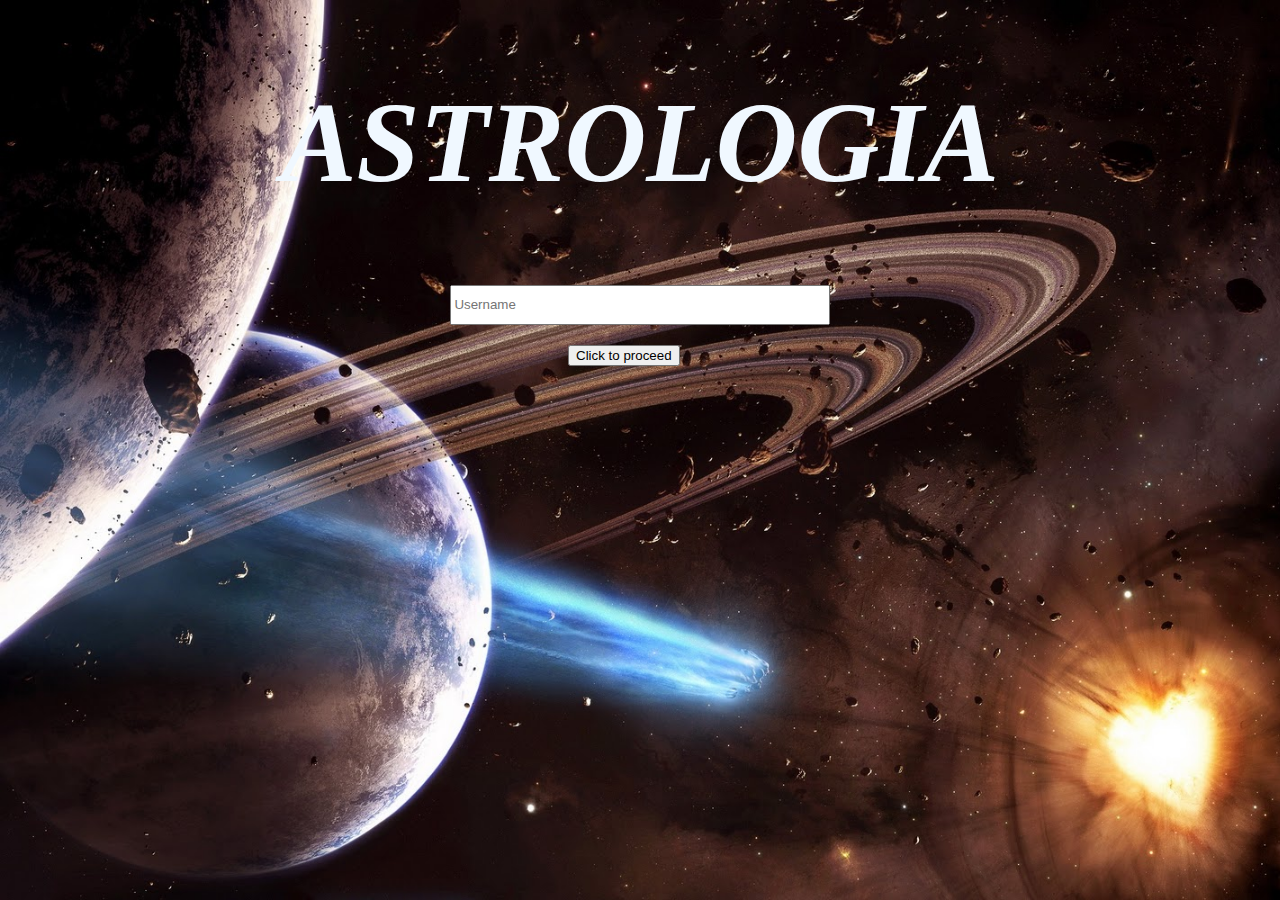
<file: index.html>
<DOCTYPE html>
        <html>
        <head>
           <title> ASTROLOGIA✨💗 </title>
           <script type="text/javascript">
            alert("HELLO FELLOW ATRONOMERS!")
            alert("I HOPE YOUR DOING WELL!")
            alert("LET'S EXPLORE MORE ABOUT")
            alert("PLANETS and STARS!")
            </script>
            <style>
         body{
            background-image:url(galaxy.jpg);
            background-size: cover;
            background-attachment: fixed;
         }
         .content{
             background: galaxy.jpg;
             width: 20%;
             padding: 30px;
             margin: 80px auto;
             }
         </style>

         <h1>
            ASTROLOGIA
            <style>
                h1{
                    color: aliceblue;
                    font-style: italic;
                    text-align: center;
                    padding-top: 70px;
                    font-size: 3cm;
                }
            </style>
         </h1>
         
             <input type="text" placeholder="Username" radius="50%"> 
             <style>
                input{
                    display: block;
                    margin: auto;
                    margin-top: 30px;
                    width: 30%;
                    height: 40px;
                    font-weight: 100%
                    font-size: medium
                     }
                 </style>

            <a href="HATDOG.html"><button>Click to proceed</button></a>
            <style>
               a{
                display: block;
                margin-left: 70ch;
                margin-top: 20px;
               }
               
            </style>
            

     
</html>
</file>
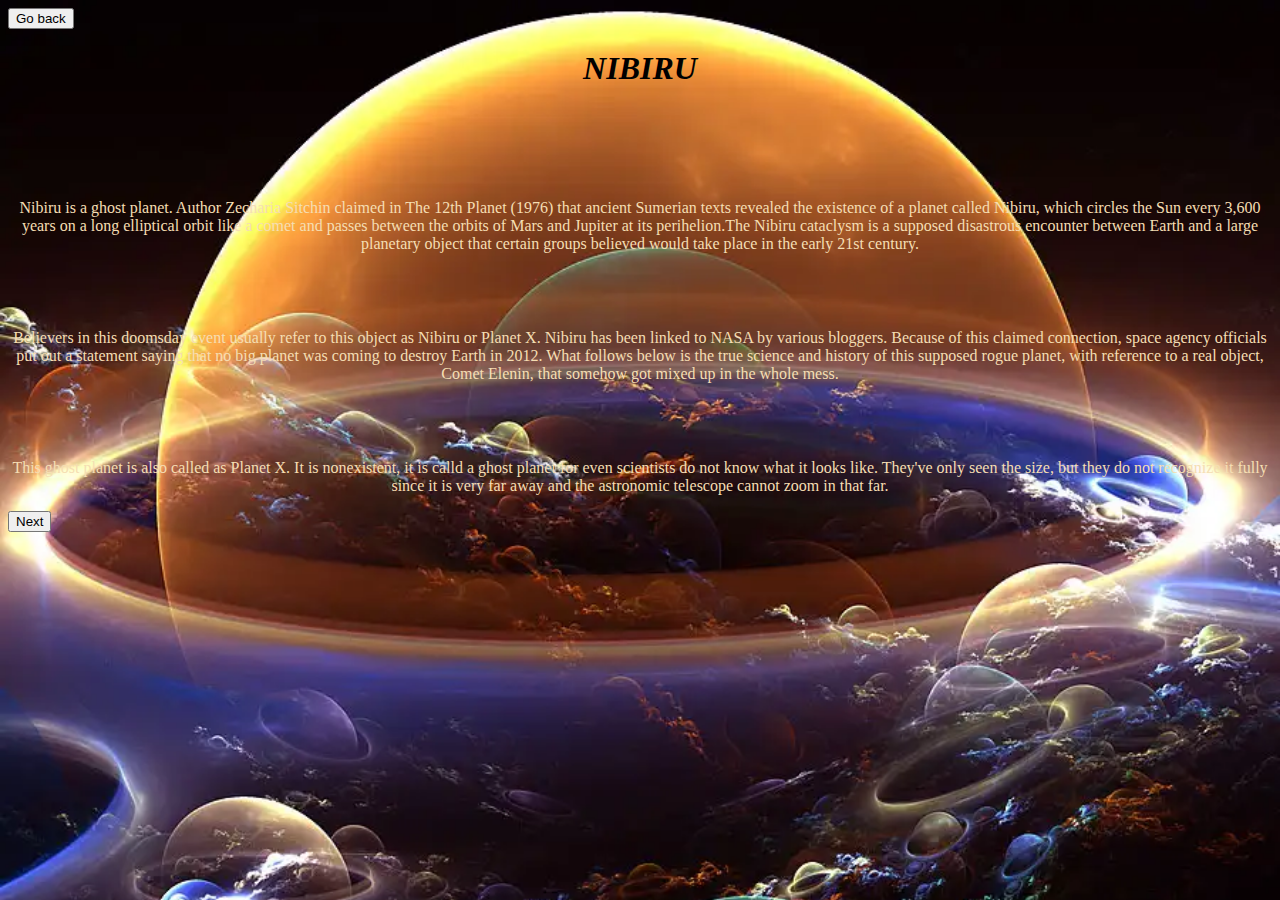
<file: about.html>
<body> 
    <a href="HATDOG.HTML"><button>Go back</button></a>
    
    
    <style>
        body{
           background-image:url(Nibiru.png);
           background-size: cover;
           background-attachment: fixed;
        }
        .content{
            background: Nibiru.png;
            width: 20%;
            padding: 30px;
            margin: 80px auto;
            }
        </style>
     
       <h1>NIBIRU</h1>
       <STYLE>
        h1{
            text-align: center;
            font-style: italic;
            padding-bottom: 30px;
        }
       </STYLE>
    
     <p>Nibiru is a ghost planet. Author Zecharia Sitchin claimed in The 12th Planet (1976) that ancient Sumerian texts revealed the existence of a planet called Nibiru, which circles the Sun every 3,600 years on a long 
        elliptical orbit like a comet and passes between the orbits of Mars and Jupiter at its perihelion.The Nibiru cataclysm is a supposed disastrous encounter between Earth and a large planetary object  that certain groups believed would take place in the early 21st century.</p>

        
         <p>Believers in this doomsday event usually refer to this object as Nibiru or Planet X. Nibiru has been linked to NASA by various bloggers. Because of this claimed connection, space agency officials put out a statement saying that no big planet was coming to destroy Earth in 2012. What follows
             below is the true science and history of this supposed rogue planet, with reference to a real object, Comet Elenin, that somehow got mixed up in the whole mess.</p>
             <p>This ghost planet is also called as Planet X. It is nonexistent, it is calld a ghost planet for even scientists do not know what it looks like.
                They've only seen the size, but they do not recognize it fully since it is very far away and the astronomic telescope cannot zoom in that far. </p>
    
                <style>
                    p{
                        text-align: center;
                        padding-top: 60px;
                        color: wheat;
                    }
                </style>

                <a href="kuyaw.html"><button>Next</button></a>
                <style>
                    a{
                        padding-inline-end: 20px;
                    }
                </style>
 </body>
</file>
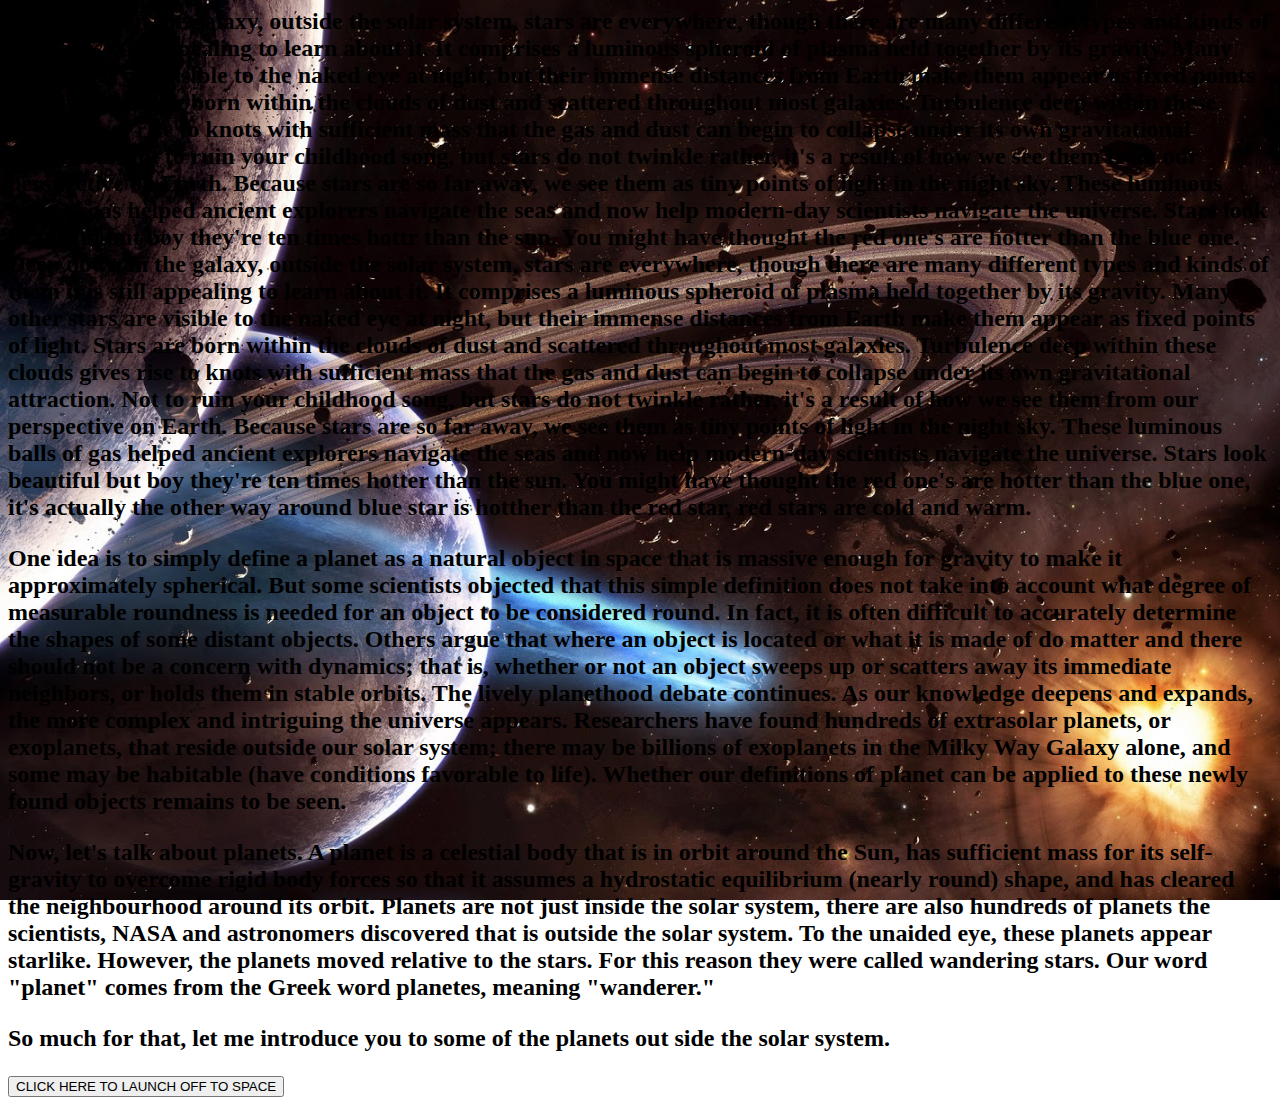
<file: djashene.html>
<DOCTYPE html>
    <html>
    <head>
       <title> ASTROLOGIA✨💗 </title>
       <script type="text/javascript">
        alert("HELLO FELLOW ATRONOMERS!")
        alert("I HOPE YOUR DOING WELL!")
        alert("LET'S EXPLORE MORE ABOUT")
        alert("PLANETS and STARS!")
        </script>
        <style>
     body{
        background-image:url(galaxy.jpg);
        background-size: cover;
        background-attachment: fixed;
     }
     .content{
         background: galaxy.jpg;
         width: 20%;
         padding: 30px;
         margin: 80px auto;
         }
     </style>
        <h2>Deep down in the galaxy, outside the solar system, stars are everywhere, though there are many different types and kinds of them it is still appealing to learn about it. It comprises a luminous spheroid of plasma held together by its gravity. Many other stars are visible to the naked eye at night, but their immense distances from Earth make them appear as fixed points of light. 
 
            Stars are born within the clouds of dust and scattered throughout most galaxies. Turbulence deep within these clouds gives rise to knots with sufficient mass that the gas and dust can begin to collapse under its own gravitational attraction. Not to ruin your childhood song, but stars do not twinkle rather, it's a result of how we see them from our perspective on Earth. Because stars are so far away, we see them as tiny points of light in the night sky.
          
            These luminous balls of gas helped ancient explorers navigate the seas and now help modern-day scientists navigate the universe. Stars look beautiful but boy they're ten times hottr than the sun. You might have thought the red one's are hotter than the blue one.
            Deep down in the galaxy, outside the solar system, stars are everywhere, though there are many different types and kinds of them it is still appealing to learn about it. It comprises a luminous spheroid of plasma held together by its gravity. Many other stars are visible to the naked eye at night, but their immense distances from Earth make them appear as fixed points of light. 
 
  Stars are born within the clouds of dust and scattered throughout most galaxies. Turbulence deep within these clouds gives rise to knots with sufficient mass that the gas and dust can begin to collapse under its own gravitational attraction. Not to ruin your childhood song, but stars do not twinkle rather, it's a result of how we see them from our perspective on Earth. Because stars are so far away, we see them as tiny points of light in the night sky.

  These luminous balls of gas helped ancient explorers navigate the seas and now help modern-day scientists navigate the universe. Stars look beautiful but boy they're ten times hotter than the sun. You might have thought the red one's are hotter than the blue one, it's actually the other way around blue star is hotther than the red star, red stars are cold and warm.</p>

  <p>One idea is to simply define a planet as a natural object in space that is massive enough for gravity to make it approximately spherical. But some scientists objected that this simple definition does not take into account what degree of measurable roundness is needed for an object to be considered round. In fact, it is often difficult to accurately determine the shapes of some distant objects. Others argue that where an object is located or what it is made of do matter and there should not be a concern with dynamics; that is, whether or not an object sweeps up or scatters away its immediate neighbors, or holds them in stable orbits. The lively planethood debate continues. As our knowledge deepens and expands, the more complex and intriguing the universe appears. Researchers have found hundreds of extrasolar planets, or exoplanets, that reside outside our solar system; there may be billions of exoplanets in the Milky Way Galaxy alone, and some may be habitable (have conditions favorable to life). Whether our definitions of planet can be applied to these newly found objects remains to be seen.</p>

  <p>Now, let's talk about planets. A planet is a celestial body that is in orbit around the Sun, has sufficient mass for its self-gravity to overcome rigid body forces so that it assumes a hydrostatic equilibrium (nearly round) shape, and  has cleared the neighbourhood around its orbit. Planets are not just inside the solar system, there are also hundreds of planets the scientists, NASA and astronomers discovered that is outside the solar system. To the unaided eye, these planets appear starlike. However, the planets moved relative to the stars. For this reason they were called wandering stars. Our word "planet" comes from the Greek word planetes, meaning "wanderer." 
  </p>

<p>So much for that, let me introduce you to some of the planets out side the solar system.
 </h2>
 
 <a href="about.html"><button>CLICK HERE TO LAUNCH OFF TO SPACE</button></a>
</file>
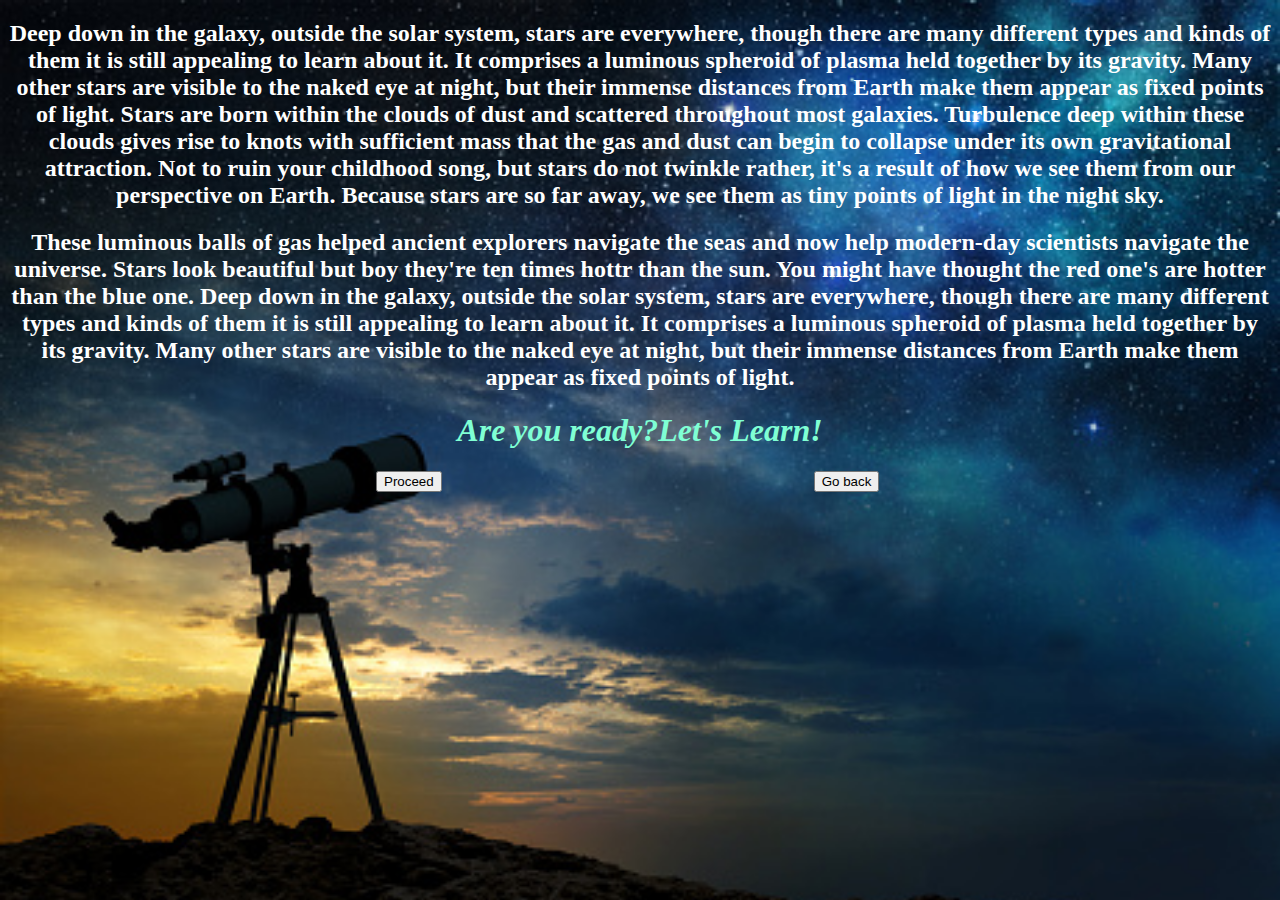
<file: HATDOG.html>
<!DOCTYPE html>

<style>
    body{
       background-image:url(galaxy\ 2.jpg);
       background-size: cover;
       background-attachment: fixed;
    }
    .content{
        background: galaxy\ 2.jpg;
        width: 20%;
        padding: 30px;
        margin: 80px auto;
        }
    </style>

      <h2>
        Deep down in the galaxy, outside the solar system, stars are everywhere, though there are many different types and kinds of them it is still appealing to learn about it. It comprises a luminous spheroid of plasma held together by its gravity. Many other stars are visible to the naked eye at night, but their immense distances from Earth make them appear as fixed points of light. 
 
            Stars are born within the clouds of dust and scattered throughout most galaxies. Turbulence deep within these clouds gives rise to knots with sufficient mass that the gas and dust can begin to collapse under its own gravitational attraction. Not to ruin your childhood song, but stars do not twinkle rather, it's a result of how we see them from our perspective on Earth.
             Because stars are so far away, we see them as tiny points of light in the night sky.</h2>
          
           <h2>These luminous balls of gas helped ancient explorers navigate the seas and now help modern-day scientists navigate the universe. Stars look beautiful but boy they're ten times hottr than the sun. You might have thought the red one's are hotter than the blue one.
            Deep down in the galaxy, outside the solar system, stars are everywhere, though there are many different types and kinds of them it is still appealing to learn about it. It comprises a luminous spheroid of plasma held together by its gravity. Many other stars are visible to the naked eye at night, but their immense distances from Earth make them appear as fixed points of light. </h2> 
 
        <style>
            h2{
                text-align: center;
                color: white;
            }
        </style>

        <h1>Are you ready?Let's Learn!</h1>
        <style>
            h1{
                text-align: center;
                color:aquamarine;
                font-style: italic;
            }
        </style>

       <a href="about.html"><button>Proceed</button></a>
       <style>
        a{
            text-align: justify;
            padding-left: 80ich;
            
        }
       </style>
       <a href="index.html"><button>Go back</button></a>
       <style>
        a{
            text-align: center;
            padding-left: 46ch;
        }
       </style>

             
            
  
          


      

     

    
    







 </html>
</file>
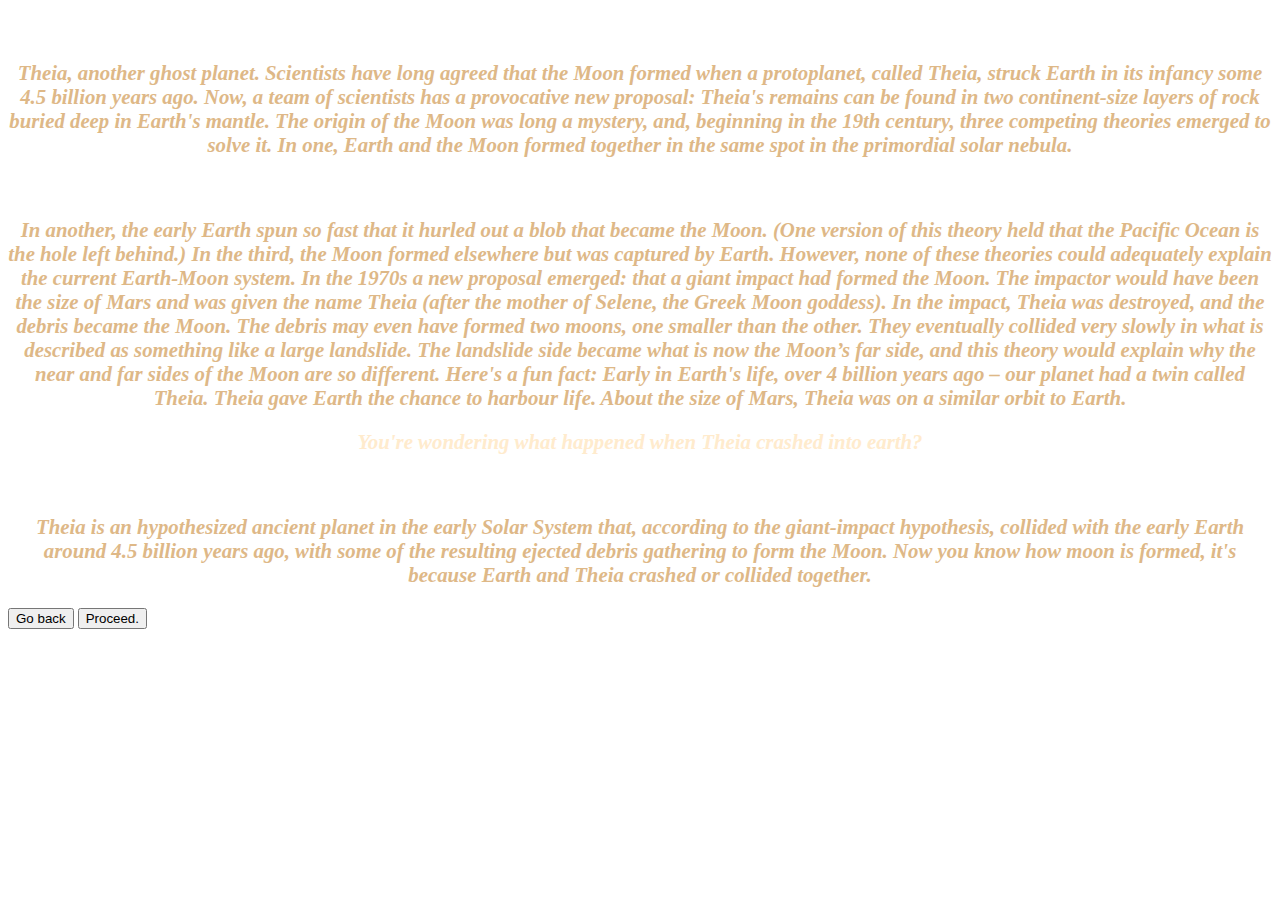
<file: kuyaw.html>
<!DOCTYPE html>
<style>
    body{
       background-image:url(https://www.sciencealert.com/images/2020-03/processed/theia_1024.jpg);
       background-size: cover;
       background-attachment: fixed;
    }
    .content{
        background: https://www.sciencealert.com/images/2020-03/processed/theia_1024.jpg;
        width: 20%;
        padding: 30px;
        margin: 80px auto;
        }
    </style>


<body>
<h3>Theia, another ghost planet. Scientists have long agreed that the Moon formed when a protoplanet, called Theia, struck Earth in its infancy some 4.5 billion years ago. Now, a team of scientists has a provocative new proposal: Theia's remains can be found in two continent-size layers of rock buried deep in Earth's mantle.
The origin of the Moon was long a mystery, and, beginning in the 19th century, three competing theories emerged to solve it. In one, Earth and the Moon formed together in the same spot in the primordial solar nebula.</h3>
<h3> In another, the early Earth spun so fast that it hurled out a blob that became the Moon. (One version of this theory held that the Pacific Ocean is the hole left behind.) In the third, the Moon formed elsewhere but was captured by Earth.
However, none of these theories could adequately explain the current Earth-Moon system. In the 1970s a new proposal emerged: that a giant impact had formed the Moon. The impactor would have been the size of Mars and was given the name Theia (after the mother of Selene, the Greek Moon goddess). In the impact, Theia was destroyed, and the debris became the Moon. The debris may even have formed two moons, one smaller than the other. They eventually collided very slowly in what is described as something like a large landslide. The landslide side became what is now the Moon’s far side, and this theory would explain why the near and far sides of the Moon are so different.
Here's a fun fact: Early in Earth's life, over 4 billion years ago – our planet had a twin called Theia. Theia gave Earth the chance to harbour life. About the size of Mars, Theia was on a similar orbit to Earth.</h3>
<h2>You're wondering what happened when Theia crashed into earth?</h2>
<h3>Theia is an hypothesized ancient planet in the early Solar System that, according to the giant-impact hypothesis, collided with the early Earth around 4.5 billion years ago, with some of the resulting ejected debris gathering to form the Moon.
Now you know how moon is formed, it's because Earth and Theia crashed or collided together.</h3>

<style>
    h3{
        text-align: center;
        font-style: oblique;
        padding-top: 40px;
        font: bold;
        color: burlywood;
        font-size: 130%;
    }
    h2{
        text-align: center;
        font-style: italic;
        font: bold;
        color: blanchedalmond;
        font-size: 130%;
    }

</style>

<a href="about.html"><button>Go back</button></a>

<a href="ending.html"><button>Proceed.</button></a>
</file>
